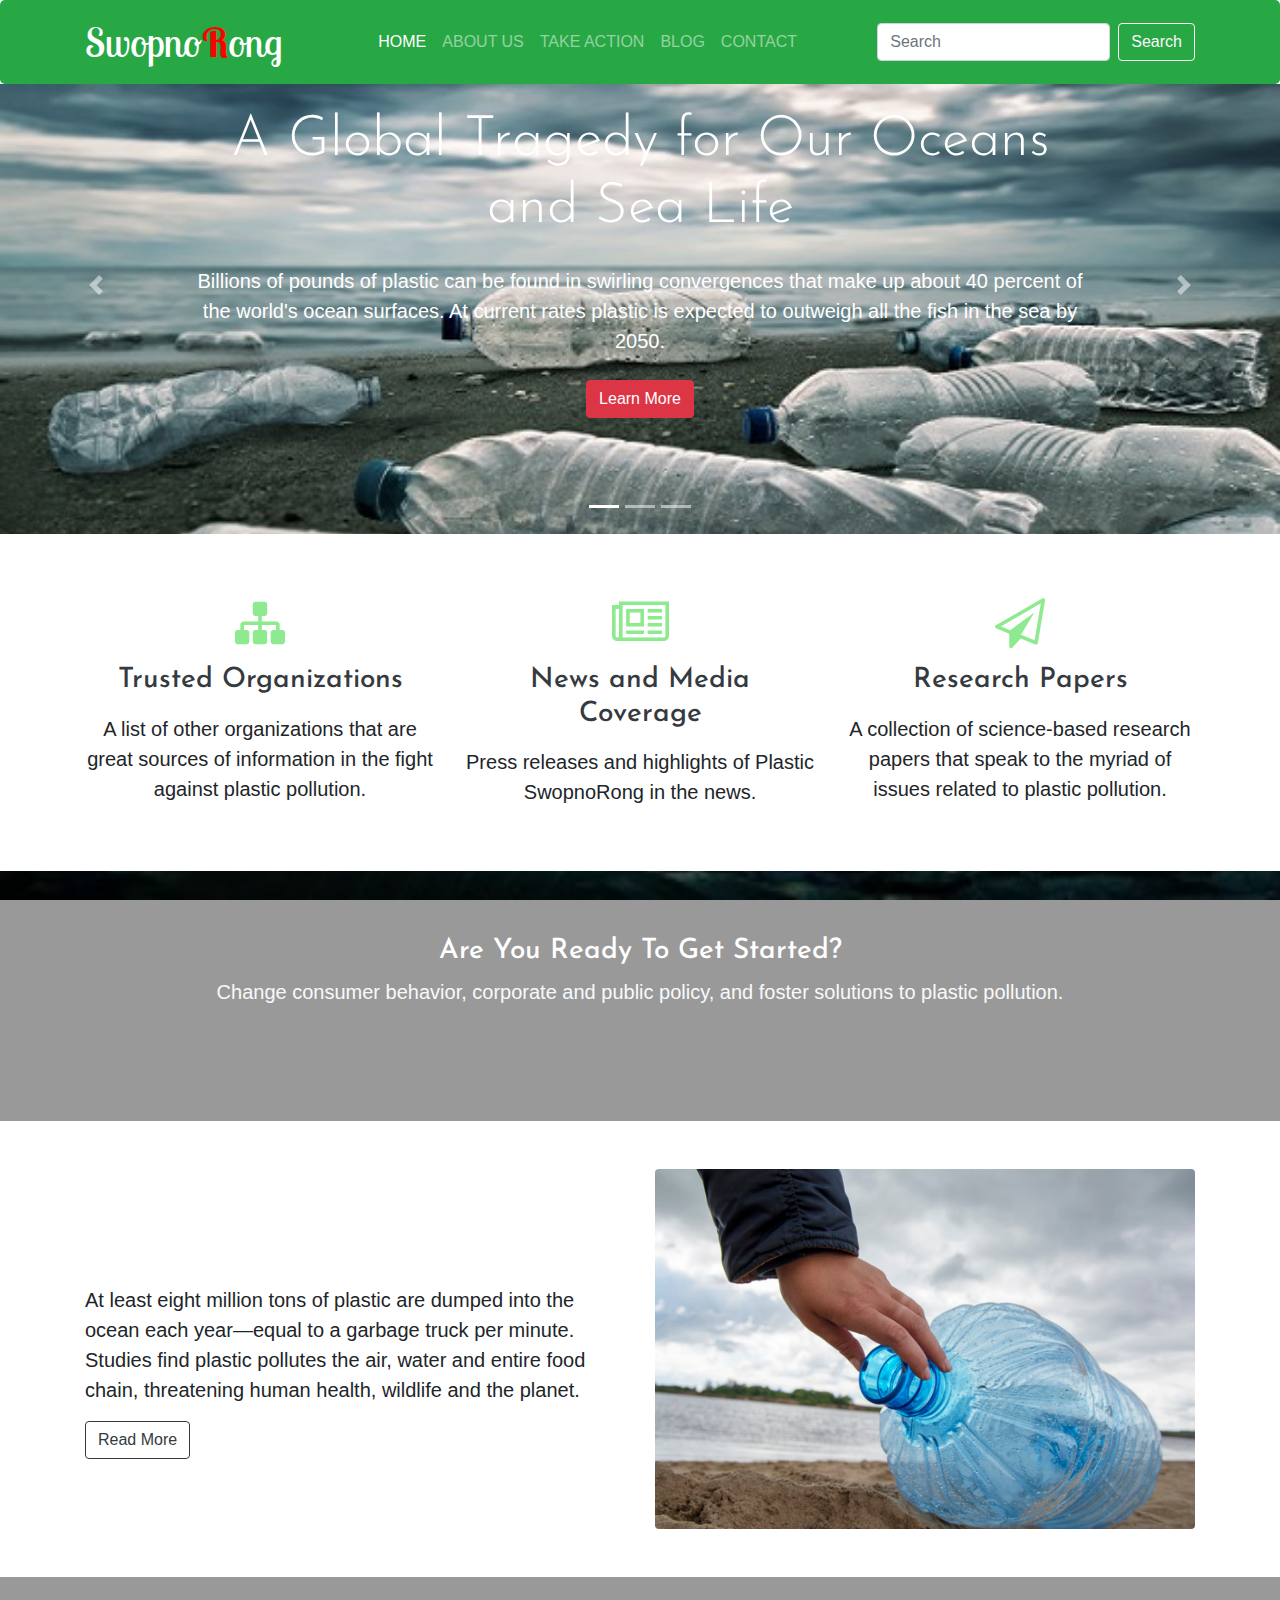
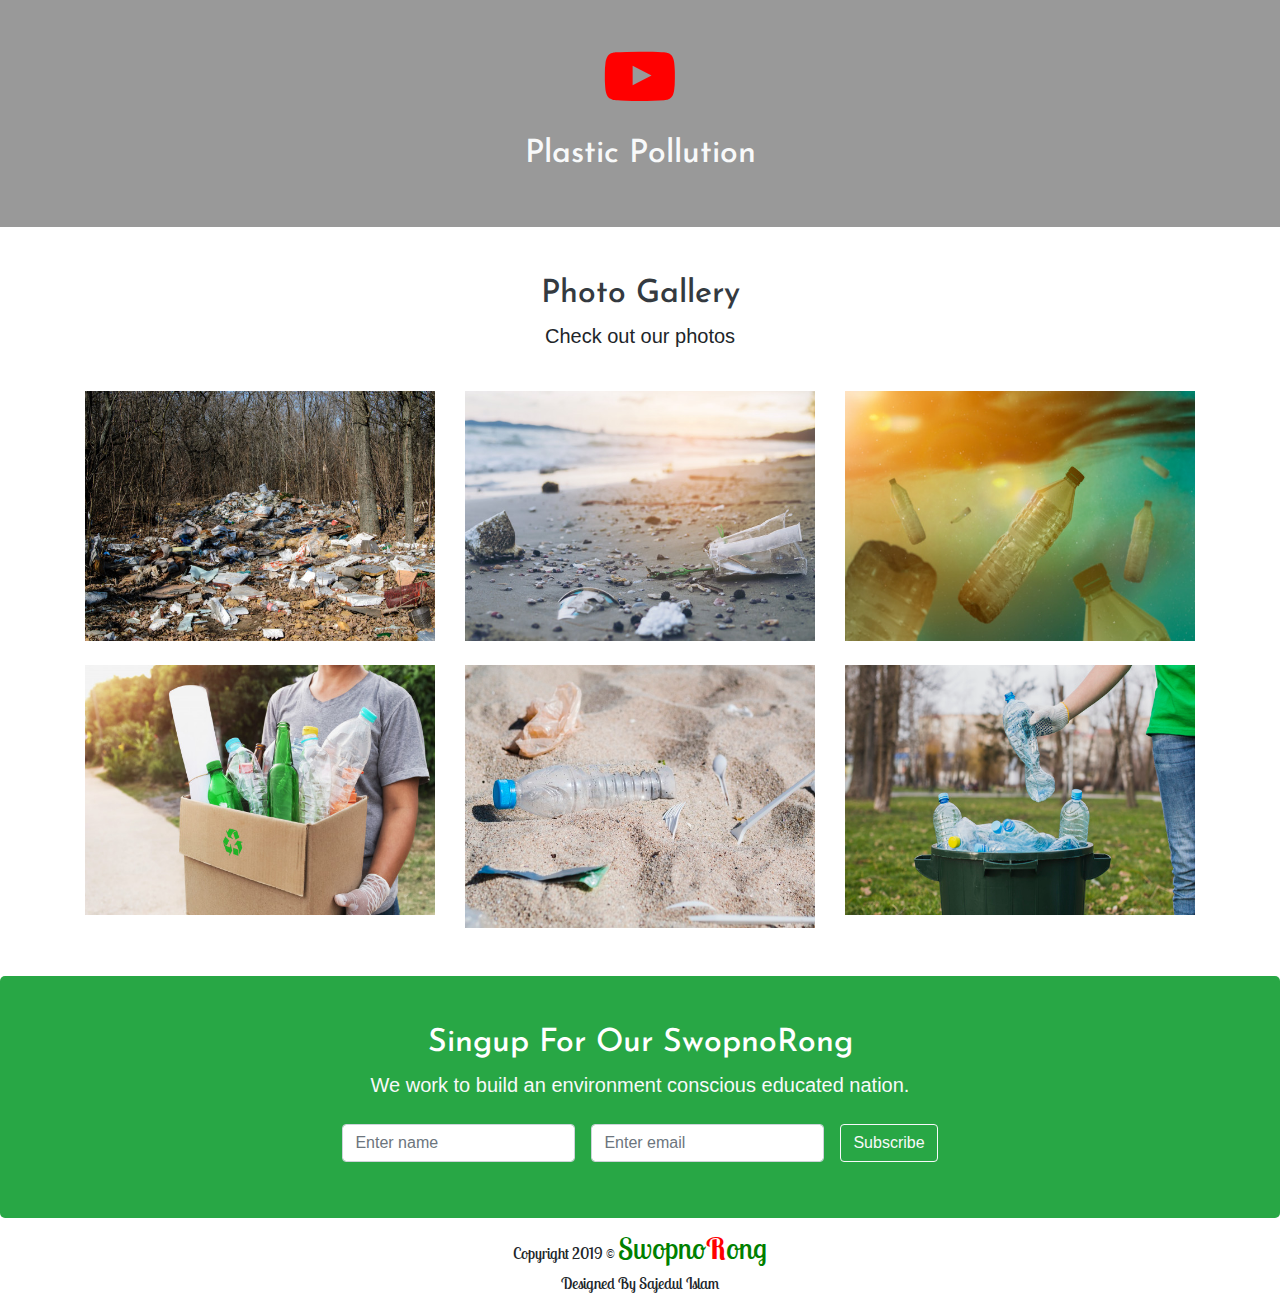
<file: index.html>
<!DOCTYPE html>
<html lang="en" dir="ltr">
  <head>
    <meta charset="utf-8">
	<meta content="width=device-width,initial-scale=1" name="viewport" />
    <link rel="shortcut icon" type="image/x-icon" href="img/swopnorong.png">
    <title>SwopnoRong</title>
    <link href="https://fonts.googleapis.com/css?family=Josefin+Sans|Lobster+Two&display=swap" rel="stylesheet">
    <link rel="stylesheet" href="css/uikit.min.css">
    <link rel="stylesheet" href="css/bootstrap.min.css">
    <link rel="stylesheet" href="https://cdnjs.cloudflare.com/ajax/libs/font-awesome/4.7.0/css/font-awesome.min.css">
    <link rel="stylesheet" href="style.css">
    <script src="jquery/jquery-3.4.1.min.js"></script>
    <script src="js/bootstrap.min.js"></script>
    <script src="js/uikit.min.js"></script>
    <script src="js/uikit-icons.min.js"></script>

  </head>
  <body>
    <!---Navigation Start-->
    <nav class="navbar navbar-dark bg-success navbar-expand-lg"   uk-sticky="top: 300; animation: uk-animation-slide-top; bottom: #sticky-on-scroll-up">
       <div class="container">

        <a href="#index.htnl" class="navbar-brand">Swopno<b style="color: red;">R</b>ong</a>
        <button class="navbar-toggler navbar-toggler-right" data-toggle="collapse" data-target="#navbar"
        ><span class="navbar-toggler-icon"></span></button>
        <div class="collapse navbar-collapse" id="navbar">
          <ul class="navbar-nav m-auto">
            <li class="nav-item active"><a class="nav-link a" href="index.html">Home</a></li>
            <li class="nav-item"><a class="nav-link a" href="about.html">About Us</a></li>
            <li class="nav-item"><a class="nav-link a" href="action.html">Take Action</a></li>
            <li class="nav-item"><a class="nav-link a" href="blog.html">Blog</a></li>
            <li class="nav-item"><a class="nav-link a" href="contact.html">Contact</a></li>
          </ul>
          <form class="form-inline my-2 my-md-2">
            <input class="form-control mr-sm-2" type="search" placeholder="Search" aria-label="Search">
            <button class="btn btn-outline-light my-2 my-sm-0" type="submit">Search</button>
          </form>

        </div>

      </div>

    </nav>
    <!---Navigation End-->

    <!--Carousel Start-->

<section id="showcase" class="bg-dark">
  <div id="myCarousel" class="carousel slide" data-ride="carousel">
    <ol class="carousel-indicators">
      <li data-slide-to="0" data-target="#myCarousel" class="active"></li>
      <li data-slide-to="1" data-target="#myCarousel"></li>
      <li data-slide-to="2" data-target="#myCarousel"></li>
    </ol>
    <div class="carousel-inner">
      <div class="carousel-item carousel-img-1 active">
        <div class="container">
          <div class="carousel-caption mb-2 pb-2 mb-sm-5 pb-sm-5">
            <h2 class="display-4">A Global Tragedy for Our Oceans and Sea Life </h2>
            <p class="lead my-4">
              Billions of pounds of plastic can be found in swirling convergences that make up about 40 percent of the
              world's ocean surfaces. At current rates plastic is expected to outweigh all the fish in the sea by 2050.

            </p>
            <a href="#" class="btn btn-danger">Learn More</a>
          </div>
        </div>
      </div>
      <div class="carousel-item carousel-img-2">
        <div class="container">
          <div class="carousel-caption mb-2 pb-2 mb-sm-5 pb-sm-5text-right">
            <h2 class="display-4"> My Green World</h2>
            <p class="lead my-4">My Green World is dedicated to addressing global wildlife and
               environmental challenges through innovative, youth-focused education. We believe that education
               Plastic accumulating in our oceans and on our beaches has become a global crisis.</p>
            <a href="#" class="btn btn-success">Learn More</a>
          </div>
        </div>
      </div>
      <div class="carousel-item carousel-img-3">
        <div class="container">
          <div class="carousel-caption text-left text-light mb-2 pb-2 mb-sm-5 pb-sm-5">
            <h2 class="display-4"> Sea Change </h2>
            <p class="lead my-4"> 7 Ways To Reduce Ocean Plastic Pollution Today.
              So, what can you do about ocean plastic pollution?</p>
            <a href="#" class="btn btn-outline-light">Learn More</a>
          </div>
        </div>
      </div>
    </div>
    <a href="#myCarousel" class="carousel-control-prev pb-5" data-slide="prev">
      <span class="carousel-control-prev-icon"></span>
    </a>
    <a href="#myCarousel" class="carousel-control-next pb-5" data-slide="next">
      <span class="carousel-control-next-icon"></span>
    </a>
  </div>
</section>
<script>
		$('.carousel').carousel({interval: 2000,})
</script>
    <!--Carousel End-->

   <!--Home Icon start-->
   <section id="homeicon" class="py-5 text-center">
     <div class="container">
       <div class="row">
         <div class="col-md-4 my-3">
           <i class="fa fa-sitemap"></i>
           <h3 class="my-3 text-dark">Trusted Organizations</h3>
           <p class="lead mb-0">A list of other
             organizations that are great sources of information in the fight against plastic pollution. </p>
         </div>
         <div class="col-md-4 my-3">
           <i class="fa fa-newspaper-o"></i>
           <h3 class="my-3 text-dark">News and Media Coverage</h3>
           <p class="lead mb-0">Press releases and highlights of Plastic SwopnoRong in the news. </p>
         </div>
         <div class="col-md-4 my-3">
           <i class="fa fa-paper-plane-o"></i>
           <h3 class="my-3 text-dark">Research Papers</h3>
           <p class="lead mb-0">A collection of science-based
             research papers that speak to the myriad of issues related to plastic pollution.</p>
         </div>

       </div>

     </div>

   </section>
  <!--Home Icon start-->

  <!--Home Get Started-->
  <section id="getstarted" class="py-5 text-center text-light">
    <div class="dark-overlay">
      <div class="container">
        <div class="row">
          <div class="col mt-5 pt-3">
            <h3>Are You Ready To Get Started?</h3>
            <p class="lead">Change consumer behavior, corporate and public policy, and foster solutions to plastic pollution.</p>

          </div>

        </div>

      </div>

    </div>

  </section>
  <!--Home Get End-->

  <!--Home Info Section Start-->
  <section id="homeinfo" class="py-5">
    <div class="container">
      <div class="row">
        <div class="col-md-6 align-self-center">
          <h2>Who We Are?</h2>
          <p class="lead">At least eight million tons of plastic are dumped into the ocean each year—equal to a garbage truck per minute. Studies find plastic pollutes the air,
            water and entire food chain, threatening human health, wildlife and the planet.</p>
            <a href="#" class="btn btn-outline-dark">Read More</a>
        </div>
        <div class="col-md-6 mt-sm-3 mt-3 mt-md-0">
          <img src="img/p1.jpg" class="img-fluid rounded" alt="">
        </div>

      </div>

    </div>

  </section>

  <!--Home Info Section End-->

  <!--Home Video Section start-->
  <section id="home-video" class="text-center ">
    <div class="youtube">
      <div class="container">
        <div class="row">
          <div class="col my-5 py-3">
            <div  uk-lightbox>
              <a href="https://youtu.be/IA9O9YUbQew">
                <i class="fa fa-youtube-play" style="font-size:70px;color:red"></i>
              </a>
            </div>
            <h2 class="text-light mt-4">Plastic Pollution</h2>

          </div>

        </div>

      </div>

    </div>

  </section>
  <!--Home Video Section end-->

  <!--Photo Gallery start-->
  <section id="gallery" class="py-5" uk-lightbox>
    <div class="container">
      <div class="row text-center mb-4">
        <div class="col">
          <h2 class="text-dark">Photo Gallery</h2>
          <p class="lead">Check out our photos</p>

        </div>

      </div>
      <div class="row">
        <div class="col-md-4">
          <div>
            <a href="img/g2.jpg">
              <img src="img/g2.jpg" class="img-fluid g" alt="">
            </a>
          </div>

        </div>
        <div class="col-md-4">
          <div>
            <a href="img/g1.jpg">
              <img src="img/g1.jpg" class="img-fluid g" alt="">
            </a>
          </div>
        </div>
        <div class="col-md-4">
          <div>
            <a href="img/g.jpg">
              <img src="img/g.jpg" class="img-fluid g" alt="">
            </a>
          </div>
        </div>

      </div>

      <div class="row pt-0 pt-md-4">
        <div class="col-md-4">
          <div>
            <a href="img/g5.jpg">
              <img src="img/g5.jpg" class="img-fluid g" alt="">
            </a>
          </div>

        </div>
        <div class="col-md-4">
          <div>
            <a href="img/g4.jpg">
              <img src="img/g4.jpg" class="img-fluid g" alt="">
            </a>
          </div>
        </div>
        <div class="col-md-4">
          <div>
            <a href="img/g3.jpg">
              <img src="img/g3.jpg" class="img-fluid g" alt="">
            </a>
          </div>
        </div>

      </div>

    </div>

  </section>
  <!--Photo Gallery End-->

  <!--Newsletter Start-->
   <section id="newsletter" class="py-5 bg-success text-light text-center">
     <div class="container">
       <div class="row">
         <div class="col">
           <h2>Singup For Our SwopnoRong</h2>
           <p class="lead">We work to build an environment conscious educated nation.</p>
           <form class="form-inline justify-content-center" action="index.html" method="post">
             <input type="text" placeholder="Enter name" class="form-control m-2">
             <input type="email" placeholder="Enter email" class="form-control m-2">
             <input type="submit" value="Subscribe" class="btn btn-outline-light m-2">
           </form>

         </div>

       </div>

     </div>

   </section>
  <!--Newsletter end-->

  <!--Copyright-->
 <section id="copyright" class="py-2 text-center">
   <div class="container">
     <div class="row">
       <div class="col">
         <p class="copy  mb-0">Copyright 2019 &copy; <span class="copy-s">Swopno<b>R</b>ong</span> </p>
         <p class="copy mb-0">Designed By Sajedul Islam</p>

       </div>

     </div>

   </div>

 </section>


  </body>
</html>
</file>
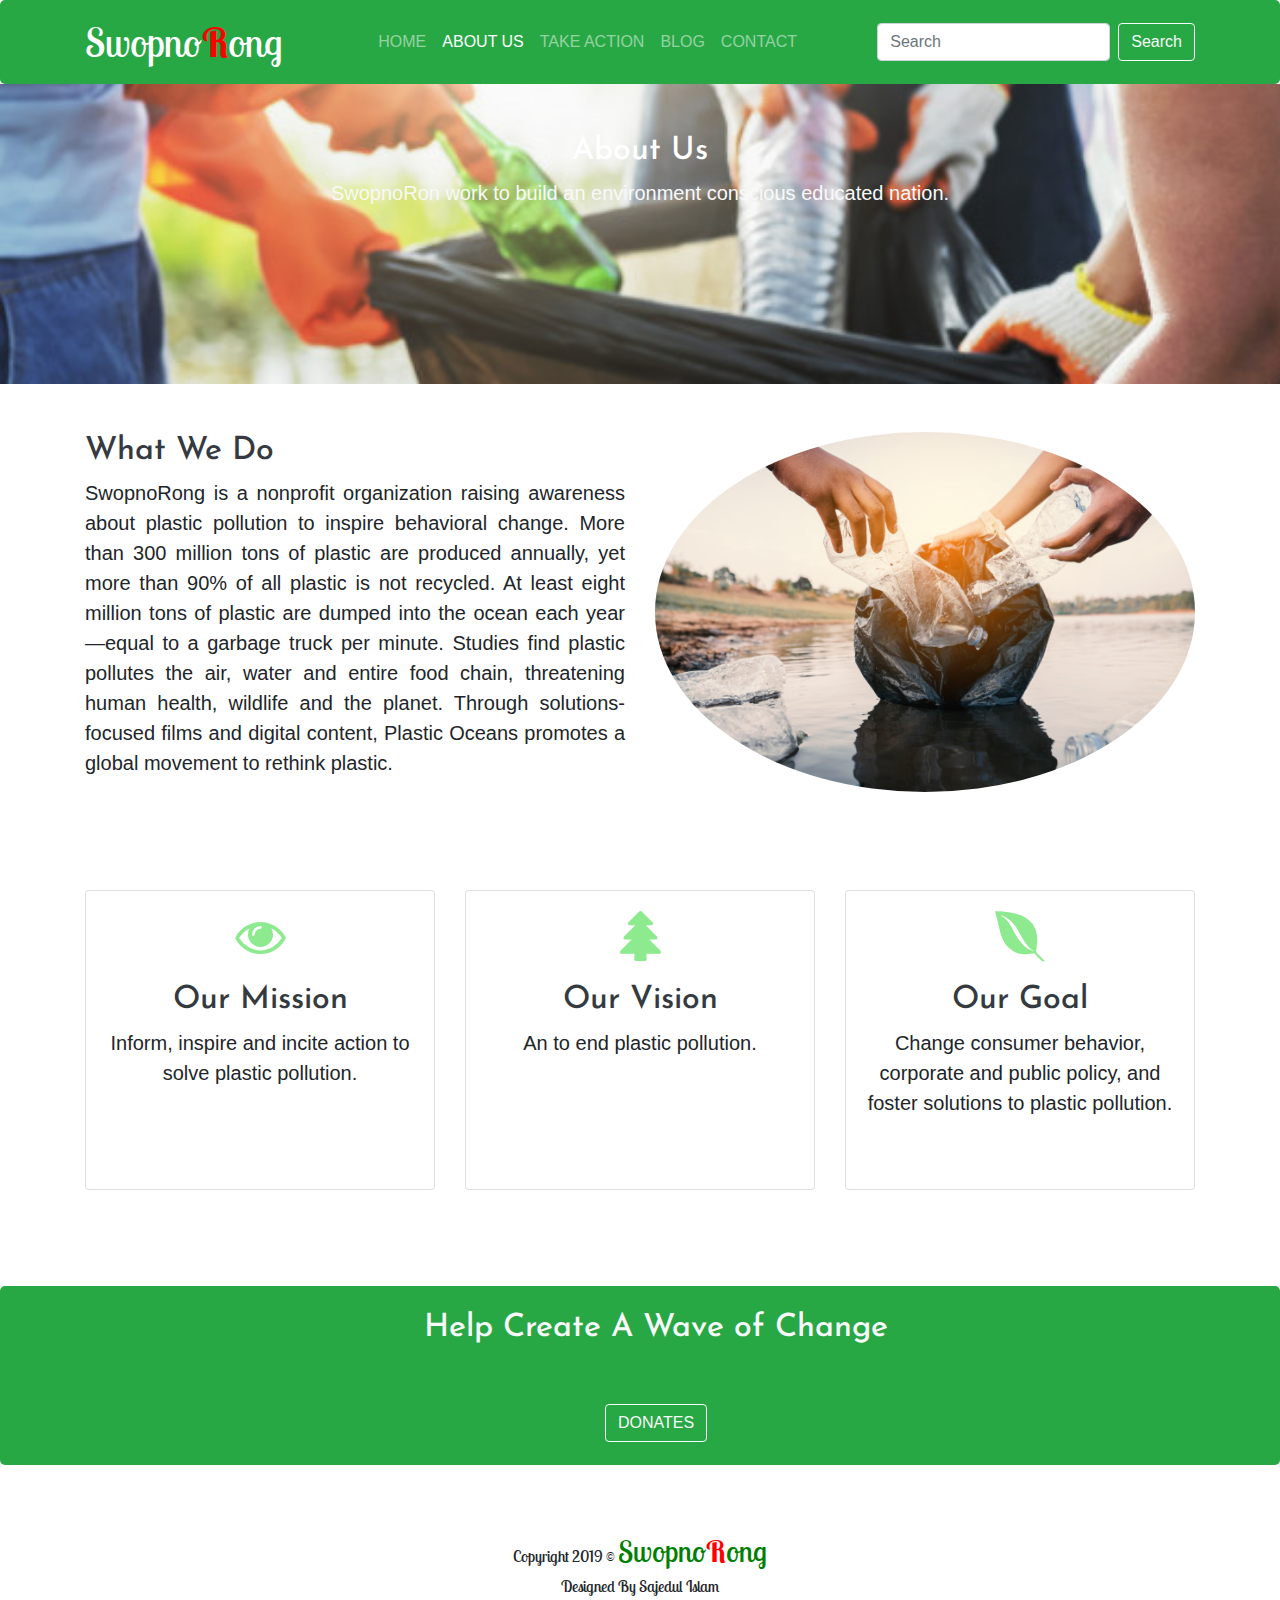
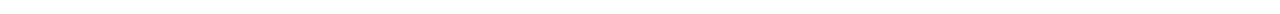
<file: about.html>
<!DOCTYPE html>
<html lang="en" dir="ltr">
  <head>
    <meta charset="utf-8">
    <meta content="width=device-width,initial-scale=1" name="viewport" />
    <link rel="shortcut icon" type="image/x-icon" href="img/swopnorong.png">
    <title>SwopnoRong</title>
    <link href="https://fonts.googleapis.com/css?family=Josefin+Sans|Lobster+Two&display=swap" rel="stylesheet">
    <link rel="stylesheet" href="css/uikit.min.css">
    <link rel="stylesheet" href="css/bootstrap.min.css">
    <link rel="stylesheet" href="https://cdnjs.cloudflare.com/ajax/libs/font-awesome/4.7.0/css/font-awesome.min.css">
    <link rel="stylesheet" href="style.css">
    <script src="jquery/jquery-3.4.1.min.js"></script>
    <script src="js/bootstrap.min.js"></script>
    <script src="js/uikit.min.js"></script>
    <script src="js/uikit-icons.min.js"></script>

  </head>
  <body>
    <!---Navigation Start-->
    <nav class="navbar navbar-dark bg-success navbar-expand-md"   uk-sticky="top: 300; animation: uk-animation-slide-top; bottom: #sticky-on-scroll-up">
       <div class="container">

        <a href="index.htnl" class="navbar-brand">Swopno<b style="color: red;">R</b>ong</a>
        <button class="navbar-toggler navbar-toggler-right" data-toggle="collapse" data-target="#navbar"
        ><span class="navbar-toggler-icon"></span></button>
        <div class="collapse navbar-collapse" id="navbar">
          <ul class="navbar-nav m-auto">
            <li class="nav-item "><a class="nav-link a" href="index.html">Home</a></li>
            <li class="nav-item active"><a class="nav-link a" href="about.html">About Us</a></li>
            <li class="nav-item"><a class="nav-link a" href="action.html">Take Action</a></li>
            <li class="nav-item"><a class="nav-link a" href="blog.html">Blog</a></li>
            <li class="nav-item"><a class="nav-link a" href="contact.html">Contact</a></li>
          </ul>
          <form class="form-inline my-2 my-lg-0">
            <input class="form-control mr-sm-2" type="search" placeholder="Search" aria-label="Search">
            <button class="btn btn-outline-light my-2 my-sm-0" type="submit">Search</button>
          </form>

        </div>

      </div>

    </nav>
    <!---Navigation End-->

    <!--About Us page header start-->
    <section id="page-header" class="text-center text-light">
      <div class="container">
        <div class="row">
          <div class="col pt-5">
            <h2>About Us</h2>
            <p class="lead">SwopnoRon work to build an environment conscious educated nation.</p>
          </div>

        </div>

      </div>

    </section>
    <!--About Us page header End-->

    <!--Work start-->
    <section id="about" class="py-5 ">
      <div class="container">
        <div class="row">
          <div class="col-md-6 align-self-center">
            <h2 class="text-dark">What We Do</h2>
            <p class="lead text-justify"><strong>SwopnoRong </strong>is a nonprofit organization raising awareness about plastic pollution to inspire behavioral change. More than 300 million tons of plastic are produced annually, yet more than 90% of all plastic is not recycled. At least eight million tons of plastic are dumped into the ocean each year—equal to a garbage truck per minute. Studies find plastic pollutes the air, water and entire food chain, threatening human health, wildlife and the planet. Through solutions-focused films and digital content, Plastic Oceans promotes a global movement to rethink plastic.</p>

          </div>
          <div class="col-md-6 text-right">
            <img src="img/about.jpg" class="img-fluid rounded-circle" alt="">
          </div>

        </div>

      </div>
    </section>
    <!--Work End-->

<!--icon bOX Start-->
  <section id="icon-box" class="py-5 text-center class="text-dark"">
    <div class="container">
      <div class="row">
        <div class="col-md-4">
          <div class="card ca">
            <div class="card-body">
              <i class="fa fa-eye abt"></i>
              <h2 class="text-dark">Our Mission</h2>
              <p class="lead">Inform, inspire and incite action to solve plastic pollution.</p>
            </div>

          </div>

        </div>

        <div class="col-md-4">
          <div class="card ca">
            <div class="card-body">
              <i class="fa fa-tree  abt"></i>
              <h2 class="text-dark">Our Vision</h2>
              <p class="lead">An to end plastic pollution.</p>
            </div>

          </div>

        </div>
        <div class="col-md-4">
          <div class="card ca">
            <div class="card-body">
              <i class="fa fa-envira   abt"></i>
              <h2 class="text-dark">Our Goal</h2>
              <p class="lead">Change consumer behavior,
                corporate and public policy, and foster solutions to plastic pollution.</p>
            </div>

          </div>

        </div>

      </div>

    </div>

  </section>
<!--icon bOX Start-->

<!--Donate start-->
<section class="my-5 text-center bg-success">


<div class="container">
  <div class="row">
    <div class="col-md-12 m-3">
      <h2 class="text-light">Help Create A Wave of Change</h2>

      <br><br>
      <button class="btn btn-outline-light" data-toggle="modal" data-target="#contact">DONATES</button>
    </div>

  </div>

</div>
</section>


<div class="modal " id="contact">
  <div class="container">
    <div class="modal-dialog">
      <div class="modal-content bg-success">
        <div class="modal-header">
          <h2>DONATES</h2>
          <button class="close text-light" data-dismiss="modal">&times;</button>

        </div>
        <div class="modal-body">
          <form action="https://formspree.io/sajedul.idb@gmail.com" method="POST" >
            <div class="form-group">
              <label for="name">Name:</label>
              <input type="text" id="name" name="Name" class="form-control">
            </div>
            <div class="form-group">
              <label for="email">Email:</label>
              <input type="email" id="email" name="Email" class="form-control">
            </div>
            <div class="form-group">
              <label for="message">Message:</label>
              <textarea name="Message" id="message" class="form-control"></textarea>
            </div>
            <input type="button"  value="Send" class="btn btn-outline-light">
          </form>

        </div>
      </div>

    </div>

  </div>

</div>
<!--Donate End-->

  <!--Copyright-->
 <section id="copyright" class="py-3 text-center">
   <div class="container">
     <div class="row">
       <div class="col">
         <p class="copy  mb-0">Copyright 2019 &copy; <span class="copy-s">Swopno<b>R</b>ong</span> </p>
         <p class="copy mb-0">Designed By Sajedul Islam</p>

       </div>

     </div>

   </div>

 </section>


  </body>
</html>
</file>
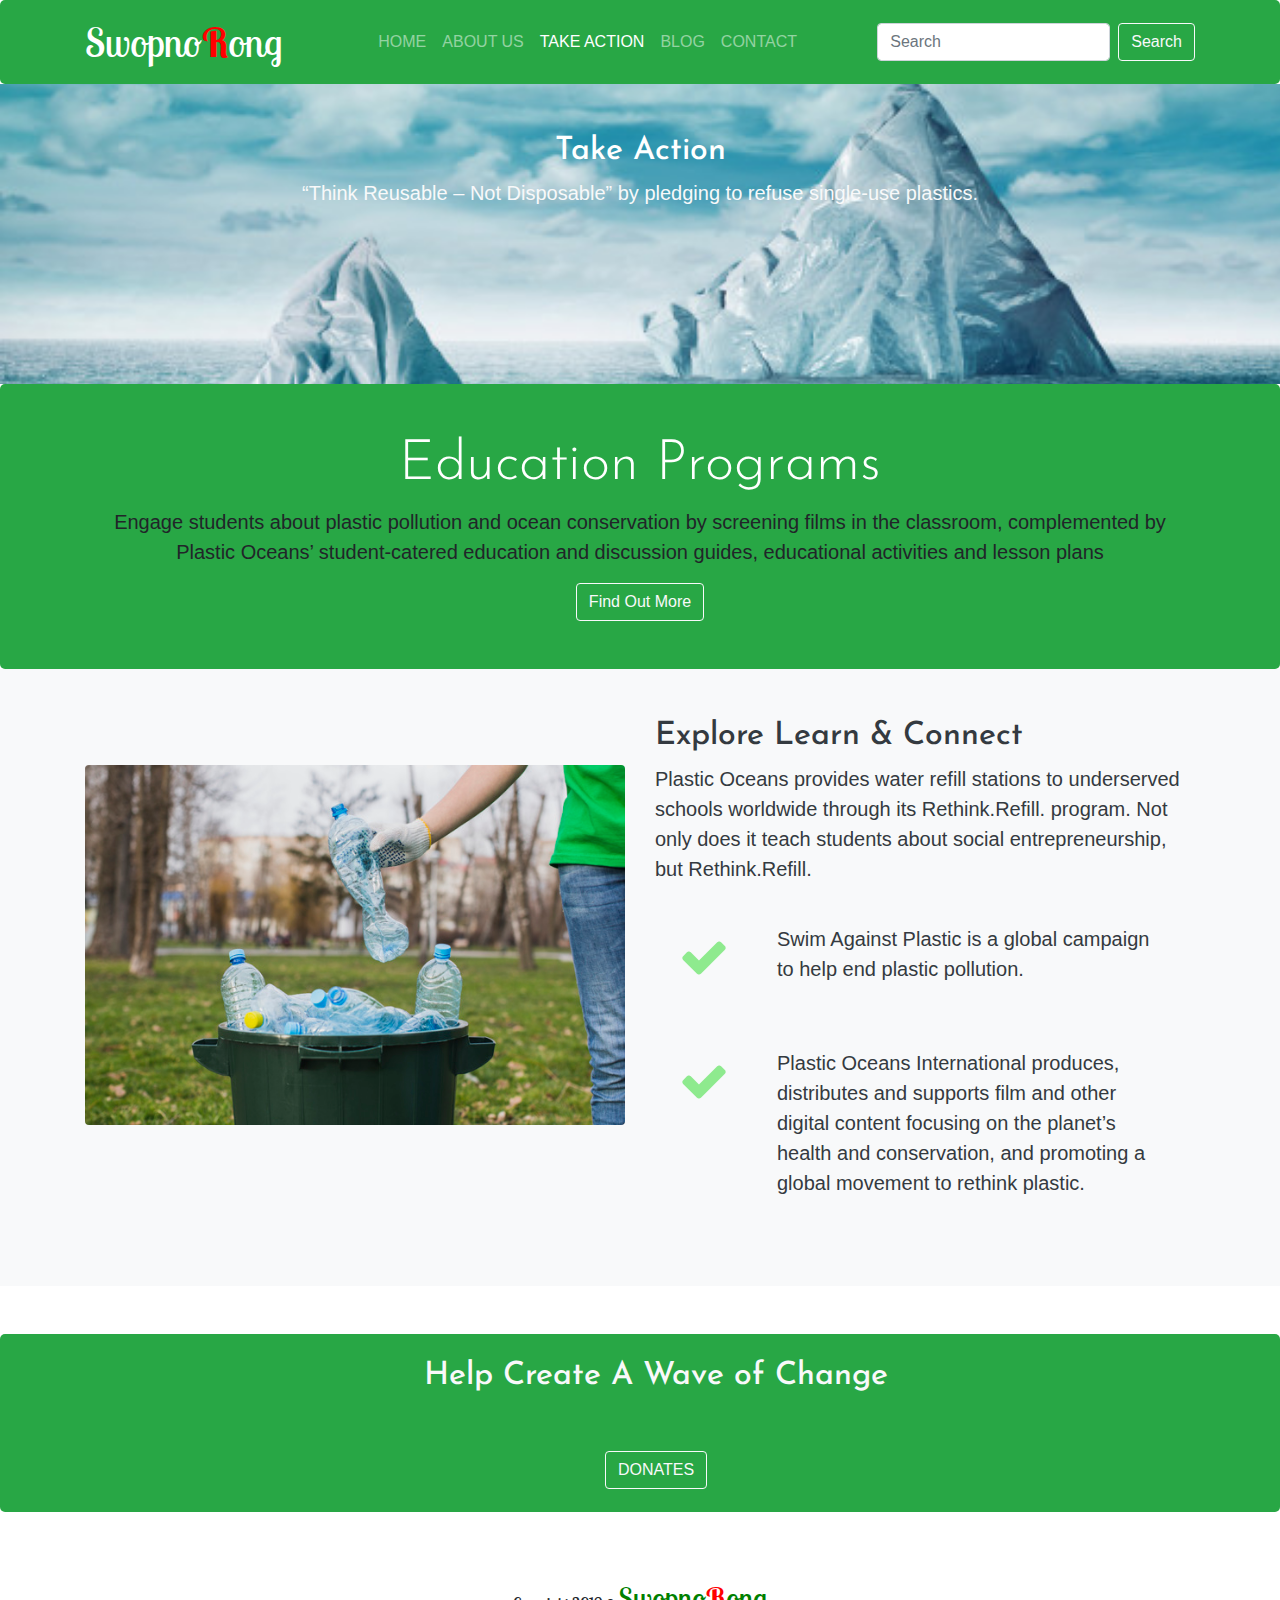
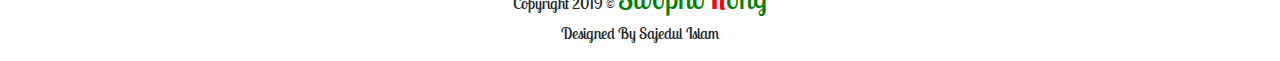
<file: action.html>
<!DOCTYPE html>
<html lang="en" dir="ltr">
  <head>
    <meta charset="utf-8">
    <meta content="width=device-width,initial-scale=1" name="viewport" />
    <link rel="shortcut icon" type="image/x-icon" href="img/swopnorong.png">
    <title>SwopnoRong</title>
    <link href="https://fonts.googleapis.com/css?family=Josefin+Sans|Lobster+Two&display=swap" rel="stylesheet">
    <link rel="stylesheet" href="css/uikit.min.css">
    <link rel="stylesheet" href="css/bootstrap.min.css">
    <link rel="stylesheet" href="https://cdnjs.cloudflare.com/ajax/libs/font-awesome/4.7.0/css/font-awesome.min.css">
    <link rel="stylesheet" href="style.css">
    <script src="jquery/jquery-3.4.1.min.js"></script>
    <script src="js/bootstrap.min.js"></script>
    <script src="js/uikit.min.js"></script>
    <script src="js/uikit-icons.min.js"></script>

  </head>
  <body>
    <!---Navigation Start-->
    <nav class="navbar navbar-dark bg-success navbar-expand-md"   uk-sticky="top: 300; animation: uk-animation-slide-top; bottom: #sticky-on-scroll-up">
       <div class="container">

        <a href="index.htnl" class="navbar-brand">Swopno<b style="color: red;">R</b>ong</a>
        <button class="navbar-toggler navbar-toggler-right" data-toggle="collapse" data-target="#navbar"
        ><span class="navbar-toggler-icon"></span></button>
        <div class="collapse navbar-collapse" id="navbar">
          <ul class="navbar-nav m-auto">
            <li class="nav-item "><a class="nav-link a" href="index.html">Home</a></li>
            <li class="nav-item "><a class="nav-link a" href="about.html">About Us</a></li>
            <li class="nav-item active"><a class="nav-link a" href="action.html">Take Action</a></li>
            <li class="nav-item"><a class="nav-link a" href="blog.html">Blog</a></li>
            <li class="nav-item"><a class="nav-link a" href="contact.html">Contact</a></li>
          </ul>
          <form class="form-inline my-2 my-lg-0">
            <input class="form-control mr-sm-2" type="search" placeholder="Search" aria-label="Search">
            <button class="btn btn-outline-light my-2 my-sm-0" type="submit">Search</button>
          </form>

        </div>

      </div>

    </nav>
    <!---Navigation End-->

    <!--Action page header start-->
    <section id="page-action" class="text-center text-light">
      <div class="container">
        <div class="row">
          <div class="col pt-5">
            <h2>Take Action</h2>
            <p class="lead">“Think Reusable – Not Disposable” by pledging to refuse single-use plastics.</p>
          </div>

        </div>

      </div>

    </section>
    <!--Action page header End-->


    <!--Explore head section star-->
    <section id="explore"  class="text-center py-5 bg-success">
      <div class="container">
        <div class="row">
          <div class="col-md-12">
            <h2 class="display-4">Education Programs</h2>
            <p class="lead">Engage students about plastic pollution and ocean conservation by screening
               films in the classroom, complemented by Plastic Oceans’ student-catered education and discussion guides, educational activities and lesson plans</p>
            <a href="#" class="btn btn-outline-light">Find Out More</a>
          </div>

        </div>

      </div>

    </section>
    <!--Explore head section end-->

    <!--Explore main section star-->
    <section id="main" class="bg-light py-5 text-dark">
      <div class="container">
        <div class="row">
          <div class="col-lg-6 col-md-12 my-5">
            <img src="img/g3.jpg" class="img-fluid rounded" alt="">
          </div>
          <div class="col-lg-6 col-md-12">
            <h2 class="text-dark">Explore Learn & Connect</h2>
            <p class="lead">Plastic Oceans provides water refill stations to underserved schools worldwide through its Rethink.Refill. program.
              Not only does it teach students about social entrepreneurship, but Rethink.Refill. </p>
              <div class="d-flex flex-row">
                <div class=" p-4 align-self-start mt-2">
                  <i class="fa fa-check"></i>
                </div>
                <div class="">
                  <p class="lead p-4 align-self-end">Swim Against Plastic is a global campaign to help end plastic pollution.</p>
                </div>

              </div>
              <div class="d-flex flex-row">
                <div class=" p-4 align-self-start mt-2">
                  <i class="fa fa-check"></i>
                </div>
                <div class="">
                  <p class="lead p-4 align-self-end">Plastic Oceans International produces, distributes and supports film and other digital content focusing on the
                     planet’s health and conservation, and promoting a global movement to rethink plastic.</p>
                </div>

              </div>
          </div>

        </div>

      </div>

    </section>
    <!--Explore main section end-->


    <!--Donate start-->
    <section class="my-5 text-center bg-success">


    <div class="container">
      <div class="row">
        <div class="col-md-12 m-3">
          <h2 class="text-light">Help Create A Wave of Change</h2>

          <br><br>
          <button class="btn btn-outline-light" data-toggle="modal" data-target="#contact">DONATES</button>
        </div>

      </div>

    </div>
    </section>


    <div class="modal " id="contact">
      <div class="container">
        <div class="modal-dialog">
          <div class="modal-content bg-success">
            <div class="modal-header">
              <h2>DONATES</h2>
              <button class="close text-light" data-dismiss="modal">&times;</button>

            </div>
            <div class="modal-body">
              <form action="https://formspree.io/sajedul.idb@gmail.com" method="POST" >
                <div class="form-group">
                  <label for="name">Name:</label>
                  <input type="text" id="name" name="Name" class="form-control">
                </div>
                <div class="form-group">
                  <label for="email">Email:</label>
                  <input type="email" id="email" name="Email" class="form-control">
                </div>
                <div class="form-group">
                  <label for="message">Message:</label>
                  <textarea name="Message" id="message" class="form-control"></textarea>
                </div>
                <input type="button"  value="Send" class="btn btn-outline-light">
              </form>

            </div>
          </div>

        </div>

      </div>

    </div>
    <!--Donate End-->
  <!--Copyright-->
 <section id="copyright" class="py-3 text-center">
   <div class="container">
     <div class="row">
       <div class="col">
         <p class="copy  mb-0">Copyright 2019 &copy; <span class="copy-s">Swopno<b>R</b>ong</span> </p>
         <p class="copy mb-0">Designed By Sajedul Islam</p>

       </div>

     </div>

   </div>

 </section>


  </body>
</html>
</file>
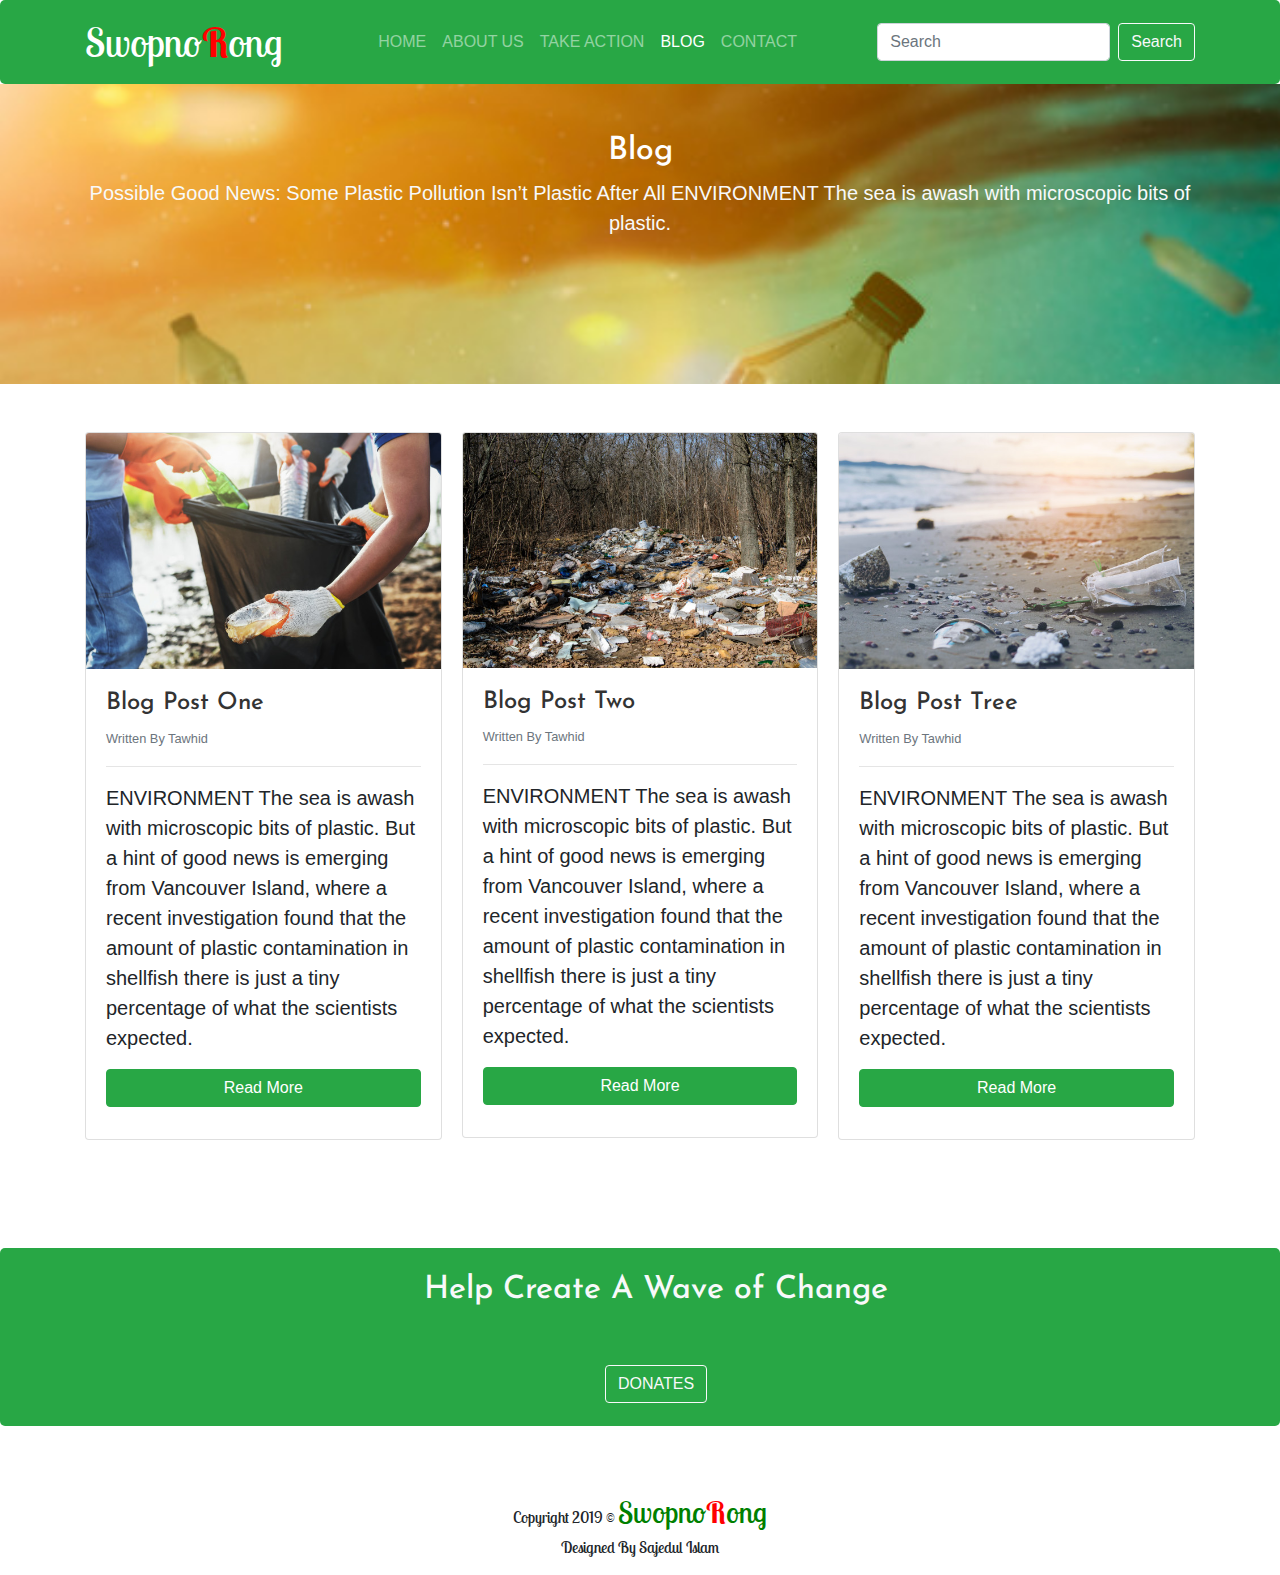
<file: blog.html>
<!DOCTYPE html>
<html lang="en" dir="ltr">
  <head>
    <meta charset="utf-8">
    <meta content="width=device-width,initial-scale=1" name="viewport" />
    <link rel="shortcut icon" type="image/x-icon" href="img/swopnorong.png">
    <title>SwopnoRong</title>
    <link href="https://fonts.googleapis.com/css?family=Josefin+Sans|Lobster+Two&display=swap" rel="stylesheet">
    <link rel="stylesheet" href="css/uikit.min.css">
    <link rel="stylesheet" href="css/bootstrap.min.css">
    <link rel="stylesheet" href="https://cdnjs.cloudflare.com/ajax/libs/font-awesome/4.7.0/css/font-awesome.min.css">
    <link rel="stylesheet" href="style.css">
    <script src="jquery/jquery-3.4.1.min.js"></script>
    <script src="js/bootstrap.min.js"></script>
    <script src="js/uikit.min.js"></script>
    <script src="js/uikit-icons.min.js"></script>

  </head>
  <body>
    <!---Navigation Start-->
    <nav class="navbar navbar-dark bg-success navbar-expand-md"   uk-sticky="top: 300; animation: uk-animation-slide-top; bottom: #sticky-on-scroll-up">
       <div class="container">

        <a href="index.htnl" class="navbar-brand">Swopno<b style="color: red;">R</b>ong</a>
        <button class="navbar-toggler navbar-toggler-right" data-toggle="collapse" data-target="#navbar"
        ><span class="navbar-toggler-icon"></span></button>
        <div class="collapse navbar-collapse" id="navbar">
          <ul class="navbar-nav m-auto">
            <li class="nav-item "><a class="nav-link a" href="index.html">Home</a></li>
            <li class="nav-item "><a class="nav-link a" href="about.html">About Us</a></li>
            <li class="nav-item "><a class="nav-link a" href="action.html">Take Action</a></li>
            <li class="nav-item active"><a class="nav-link a" href="blog.html">Blog</a></li>
            <li class="nav-item"><a class="nav-link a" href="contact.html">Contact</a></li>
          </ul>
          <form class="form-inline my-2 my-lg-0">
            <input class="form-control mr-sm-2" type="search" placeholder="Search" aria-label="Search">
            <button class="btn btn-outline-light my-2 my-sm-0" type="submit">Search</button>
          </form>

        </div>

      </div>

    </nav>
    <!---Navigation End-->

    <!--Blog page header start-->
    <section id="page-blog" class="text-center text-light">
      <div class="container">
        <div class="row">
          <div class="col pt-5">
            <h2>Blog</h2>
            <p class="lead">Possible Good News: Some Plastic Pollution Isn’t Plastic After All
ENVIRONMENT The sea is awash with microscopic bits of plastic.</p>
          </div>

        </div>

      </div>

    </section>
    <!--Blog page header End-->

    <!--Blog Section Start-->
    <section id="blog" class="py-5">
      <div class="container">
        <div class="row">
          <div class="col">
            <div class="card-columns">
              <div class="card">
                <img src="img/about2.jpg" class="img-fluid card-img-top" alt="">
                <div class="card-body">
                  <div class="card-title">
                    <h4>Blog Post One</h4>
                    <small class="text-muted">Written By Tawhid</small>
                    <hr>
                    <p class="lead">ENVIRONMENT The sea is awash with microscopic bits of plastic. But a hint of good news is emerging from Vancouver Island, where a recent investigation found that the amount of plastic
                       contamination in shellfish there is just a tiny percentage of what the scientists expected. </p>
                       <a href="#" class="btn btn-block btn-success">Read More</a>
                  </div>
                </div>
              </div>

              <div class="card">
                <img src="img/g2.jpg" class="img-fluid card-img-top" alt="">
                <div class="card-body">
                  <div class="card-title">
                    <h4>Blog Post Two</h4>
                    <small class="text-muted">Written By Tawhid</small>
                    <hr>
                    <p class="lead">ENVIRONMENT The sea is awash with microscopic bits of plastic. But a hint of good news is emerging from Vancouver Island, where a recent investigation found that the amount of plastic
                       contamination in shellfish there is just a tiny percentage of what the scientists expected. </p>
                       <a href="#" class="btn btn-block btn-success">Read More</a>
                  </div>
                </div>
              </div>

              <div class="card">
                <img src="img/g1.jpg" class="img-fluid card-img-top" alt="">
                <div class="card-body">
                  <div class="card-title">
                    <h4>Blog Post Tree</h4>
                    <small class="text-muted">Written By Tawhid</small>
                    <hr>
                    <p class="lead">ENVIRONMENT The sea is awash with microscopic bits of plastic. But a hint of good news is emerging from Vancouver Island, where a recent investigation found that the amount of plastic
                       contamination in shellfish there is just a tiny percentage of what the scientists expected. </p>
                       <a href="#" class="btn btn-block btn-success">Read More</a>
                  </div>
                </div>
              </div>

            </div>

          </div>

        </div>

      </div>

    </section>

    <!--Blog Section Start-->




    <!--Donate start-->
    <section class="my-5 text-center bg-success">


    <div class="container">
      <div class="row">
        <div class="col-md-12 m-3">
          <h2 class="text-light">Help Create A Wave of Change</h2>

          <br><br>
          <button class="btn btn-outline-light" data-toggle="modal" data-target="#contact">DONATES</button>
        </div>

      </div>

    </div>
    </section>


    <div class="modal " id="contact">
      <div class="container">
        <div class="modal-dialog">
          <div class="modal-content bg-success">
            <div class="modal-header">
              <h2>DONATES</h2>
              <button class="close text-light" data-dismiss="modal">&times;</button>

            </div>
            <div class="modal-body">
              <form action="https://formspree.io/sajedul.idb@gmail.com" method="POST" >
                <div class="form-group">
                  <label for="name">Name:</label>
                  <input type="text" id="name" name="Name" class="form-control">
                </div>
                <div class="form-group">
                  <label for="email">Email:</label>
                  <input type="email" id="email" name="Email" class="form-control">
                </div>
                <div class="form-group">
                  <label for="message">Message:</label>
                  <textarea name="Message" id="message" class="form-control"></textarea>
                </div>
                <input type="button"  value="Send" class="btn btn-outline-light">
              </form>

            </div>
          </div>

        </div>

      </div>

    </div>
    <!--Donate End-->
  <!--Copyright-->
 <section id="copyright" class="py-3 text-center">
   <div class="container">
     <div class="row">
       <div class="col">
         <p class="copy  mb-0">Copyright 2019 &copy; <span class="copy-s">Swopno<b>R</b>ong</span> </p>
         <p class="copy mb-0">Designed By Sajedul Islam</p>

       </div>

     </div>

   </div>

 </section>


  </body>
</html>
</file>
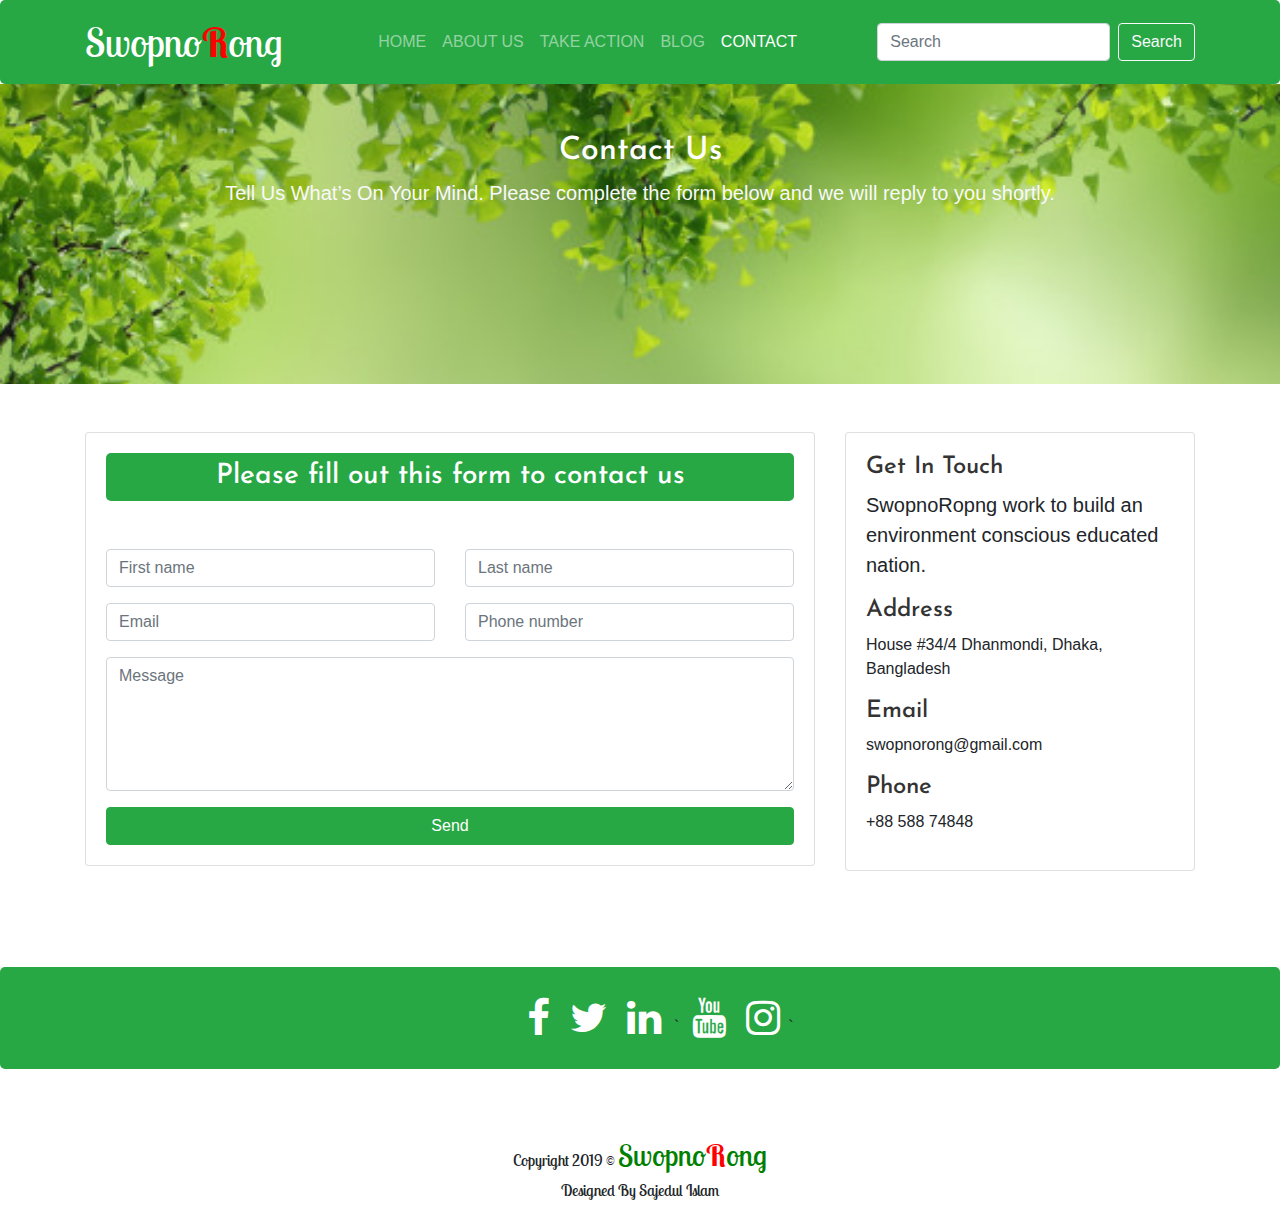
<file: contact.html>
<!DOCTYPE html>
<html lang="en" dir="ltr">
  <head>
    <meta charset="utf-8">
    <meta content="width=device-width,initial-scale=1" name="viewport" />
    <link rel="shortcut icon" type="image/x-icon" href="img/swopnorong.png">
    <title>SwopnoRong</title>
    <link href="https://fonts.googleapis.com/css?family=Josefin+Sans|Lobster+Two&display=swap" rel="stylesheet">
    <link rel="stylesheet" href="css/uikit.min.css">
    <link rel="stylesheet" href="css/bootstrap.min.css">
    <link rel="stylesheet" href="https://cdnjs.cloudflare.com/ajax/libs/font-awesome/4.7.0/css/font-awesome.min.css">
    <link rel="stylesheet" href="style.css">
    <script src="jquery/jquery-3.4.1.min.js"></script>
    <script src="js/bootstrap.min.js"></script>
    <script src="js/uikit.min.js"></script>
    <script src="js/uikit-icons.min.js"></script>

  </head>
  <body>
    <!---Navigation Start-->
    <nav class="navbar navbar-dark bg-success navbar-expand-md"   uk-sticky="top: 300; animation: uk-animation-slide-top; bottom: #sticky-on-scroll-up">
       <div class="container">

        <a href="index.htnl" class="navbar-brand">Swopno<b style="color: red;">R</b>ong</a>
        <button class="navbar-toggler navbar-toggler-right" data-toggle="collapse" data-target="#navbar"
        ><span class="navbar-toggler-icon"></span></button>
        <div class="collapse navbar-collapse" id="navbar">
          <ul class="navbar-nav m-auto">
            <li class="nav-item "><a class="nav-link a" href="index.html">Home</a></li>
            <li class="nav-item "><a class="nav-link a" href="about.html">About Us</a></li>
            <li class="nav-item "><a class="nav-link a" href="action.html">Take Action</a></li>
            <li class="nav-item "><a class="nav-link a" href="blog.html">Blog</a></li>
            <li class="nav-item active"><a class="nav-link a" href="contact.html">Contact</a></li>
          </ul>
          <form class="form-inline my-2 my-lg-0">
            <input class="form-control mr-sm-2" type="search" placeholder="Search" aria-label="Search">
            <button class="btn btn-outline-light my-2 my-sm-0" type="submit">Search</button>
          </form>

        </div>

      </div>

    </nav>
    <!---Navigation End-->

    <!--Contact page header start-->
    <section id="page-contact" class="text-center text-light">
      <div class="container">
        <div class="row">
          <div class="col pt-5">
            <h2>Contact Us</h2>
            <p class="lead">Tell Us What’s On Your Mind.
Please complete the form below and we will reply to you shortly.</p>
          </div>

        </div>

      </div>

    </section>
    <!--Contact page header End-->

    <!--Contact Section Start-->
    <section id="contact" class="py-5">
      <div class="container">
        <div class="row">
          <div class="col-md-8">
            <div class="card">
              <div class="card-body">

                <h3 class="text-center bg-success">  Please fill out this form to contact us</h3>
                <div class="row mt-5">
                    <div class="col-md-6">
                    <div class="form-group">
                      <input type="text" placeholder="First name" class="form-control" >
                    </div>
                  </div>
                  <div class="col-md-6">
                  <div class="form-group">
                    <input type="text" placeholder="Last name" class="form-control" >
                  </div>
                </div>
                <div class="col-md-6">
                <div class="form-group">
                  <input type="email" placeholder="Email" class="form-control" >
                </div>
              </div>
              <div class="col-md-6">
              <div class="form-group">
                <input type="text" placeholder="Phone number" class="form-control" >
              </div>
            </div>
            <div class="col-md-12">
            <div class="form-group">
              <textarea name="name" rows="5" cols="30" class="form-control" placeholder="Message"></textarea>
            </div>
          </div>
          <div class="col-md-12">
            <input type="submit" class="btn btn-block  btn-success" value="Send">
          </div>


                </div>


              </div>

            </div>

          </div>
          <div class="col-md-4">
            <div class="card">
              <div class="card-body">
                <h4>Get In Touch</h4>
                <p class="lead">SwopnoRopng work to build an environment conscious educated nation.</p>
                <h4>Address</h4>
                <p>House #34/4 Dhanmondi, Dhaka, Bangladesh</p>
                <h4>Email</h4>
                <p>swopnorong@gmail.com</p>
                <h4>Phone</h4>
                <p>+88 588 74848</p>

              </div>

            </div>

          </div>

        </div>

      </div>

    </section>

    <!--Contact Section End-->




    <!--Donate start-->
    <section class="my-5 text-center bg-success">

    
    <div class="container">
      <div class="row">
        <div class="col-md-12 m-3">
        
          <a href="#" class="fa fa-facebook  sm"></a>
          <a href="#" class="fa fa-twitter  sm"></a>
          <a href="#" class="fa fa-linkedin  sm"></a>
        `  <a href="#" class="fa fa-youtube  sm"></a>
          <a href="#" class="fa fa-instagram  sm"></a>`
        </div>

      </div>

    </div>
   
    </section>

    <!--Donate End-->
  <!--Copyright-->
 <section id="copyright" class="py-3 text-center">
   <div class="container">
     <div class="row">
       <div class="col">
         <p class="copy  mb-0">Copyright 2019 &copy; <span class="copy-s">Swopno<b>R</b>ong</span> </p>
         <p class="copy mb-0">Designed By Sajedul Islam</p>

       </div>

     </div>

   </div>

 </section>


  </body>
</html>
</file>
<file: style.css>
/*
font-family: 'Josefin Sans', sans-serif;
font-family: 'Lobster Two', cursive;
*/

/*Navigation*/
h2{
  font-family: 'Josefin Sans', sans-serif;
  color: #fff;
}
h3{
  font-family: 'Josefin Sans', sans-serif;
  color: #fff;
}
h4{
font-family: 'Josefin Sans', sans-serif;
}
.navbar-brand{
  font-family: 'Lobster Two', cursive;
  font-size: 40px;
}

}
.nav-item{
  padding-left: 1em !important;
  }
.nav-link{
  text-transform: uppercase;

}
.a{
  color: black;
}
/*carousel*/
.carousel-item{
  height: 450px;
}
.carousel-img-1{
  background: url('img/s2.jpg');
  background-size: cover;
}
.carousel-img-2{
  background: url('img/s4.jpg');
  background-size: cover;
}
.carousel-img-3{
  background: url('img/s.jpg');
  background-size: cover;
}

/* home icon*/
.fa{
  font-size: 50px;
  color: #8eea8e;
}

/*Home get started*/
#getstarted{
  background: url('img/home.jpg');
  background-size: cover;
  background-attachment: fixed;
  background-repeat: no-repeat;
  position: relative;
  min-height: 250px;
}
.dark-overlay{
  background: rgba(0,0,0,0.4);
  position: absolute;
  top: 0;
  left: 0;
  width: 100%;
  height: 100%;
}
/*home-video*/

#home-video{
  background: url('img/v.jpg');
  background-size: cover;
  background-attachment: fixed;
  background-repeat: no-repeat;
  position: relative;
  min-height: 250px;

}
.youtube{
  background: rgba(0,0,0,0.4);
  position: absolute;
  top: 0;
  left: 0;
  width: 100%;
  height: 100%;
}

/*Photo Gallery*/
.g{
  min-height: 250px;
}

/* Copyright*/
.copy{
  font-family: 'Lobster Two', cursive;
  font-size: 16px;
}
.copy-s{
  color: Green;
  font-size: 30px;
}
b{
  color: red;
}

/*About us*/

#page-header{
  background: url('img/about2.jpg');
  background-size: cover;
  height: 300px;
  background-attachment: fixed;

}

.abt{
  margin-bottom: 20px;
}
.ca{
  height: 300px;
}

/*Take action*/
#page-action{
  background: url('img/action.jpg');
  background-size: cover;
  height: 300px;
  background-attachment: fixed;
}



/*Blog*/
#page-blog{
  background: url('img/g.jpg');
  background-size: cover;
  height: 300px;
  background-attachment: fixed;
}


/*Contact*/
#page-contact{
  background: url('img/c.jpg');
  background-size: cover;
  height: 300px;
  background-attachment: fixed;
}

.bg-success{
  border-radius: 5px;
  padding: 7px;
}

.sm{
  color: #fff;
  font-size: 40px;
  padding: 8px;
}











@media only screen and (min-width: 768px) and (max-width: 991px) {

}

@media only screen and (max-width: 767px) {

  .carousel-caption {
    padding-bottom: 110px;
  }
  .carousel-caption h2 {
    font-size: 25px;
  }
  .carousel-caption p {
    font-size: 13px;
  }
  
  .carousel-img-1{
    height: 300px;
  }
    .carousel-img-2{
    height: 300px;
  }
    .carousel-img-3{
    height: 300px;
  }
  .sm{
  color: #fff;
  font-size: 20px;
  padding: 8px;
}

  
}


@media only screen and (min-width: 530px) and (max-width: 767px) {
  .sm{
  color: #fff;
  font-size: 30px;
  padding: 8px;
}
}
</file>
